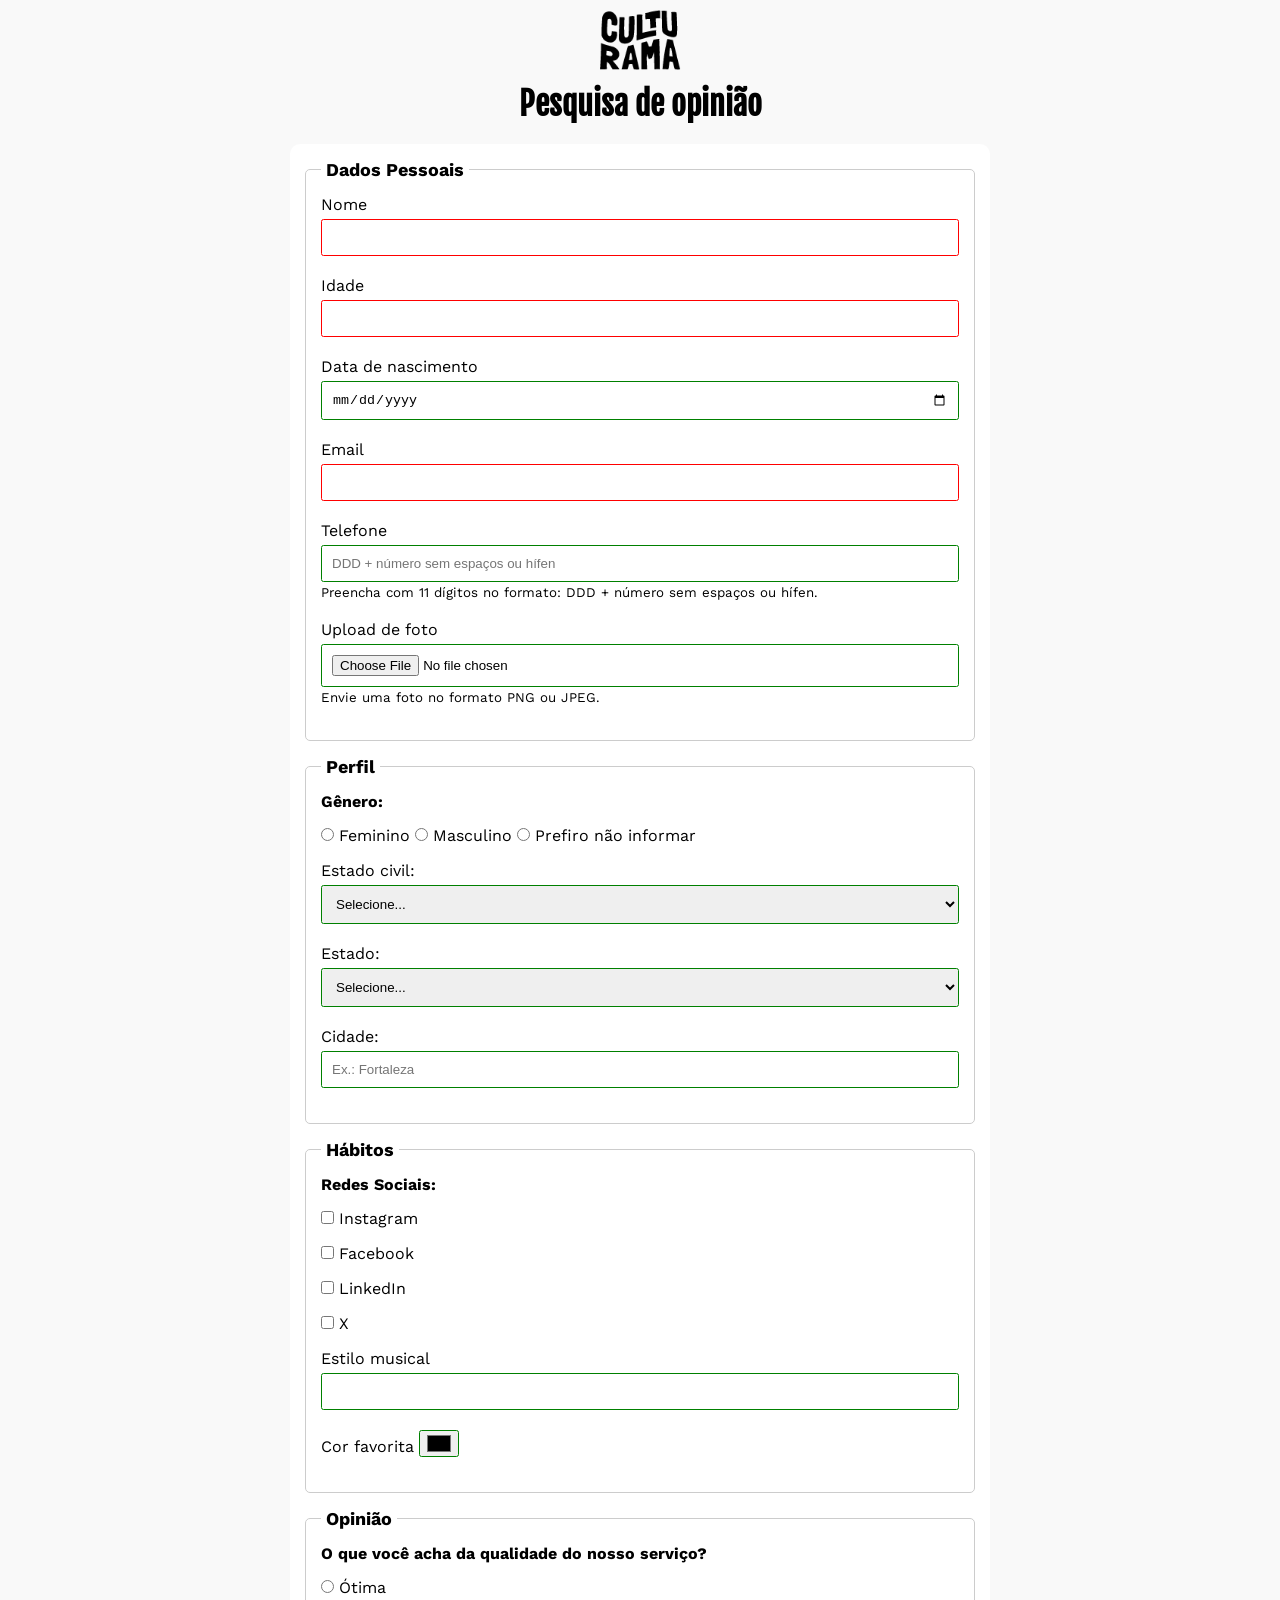
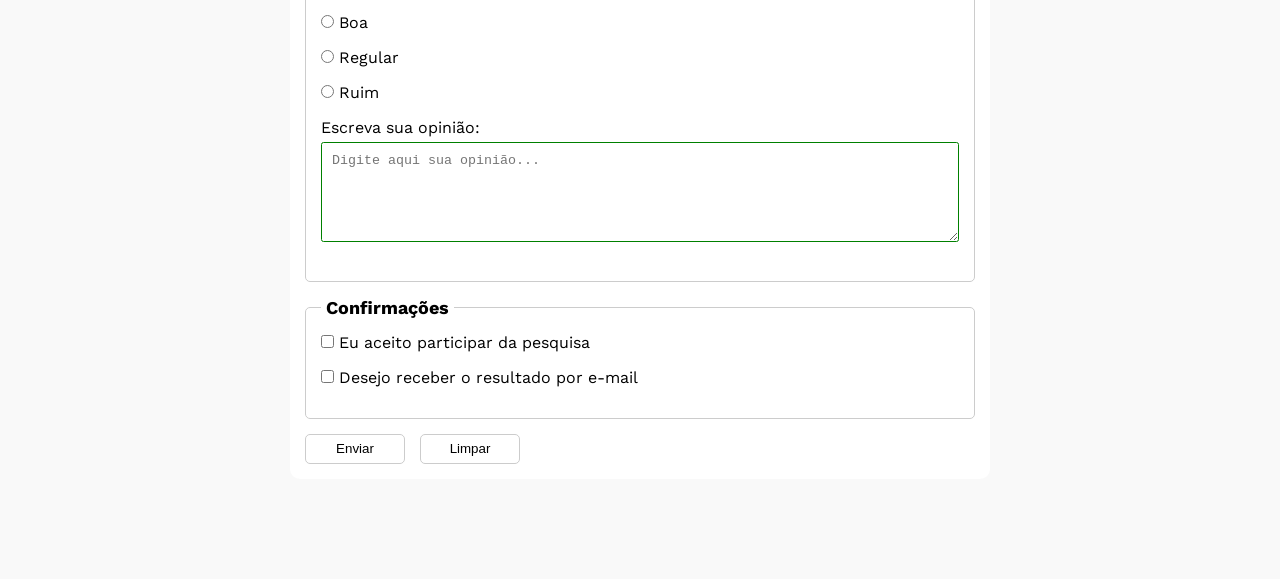
<file: index.html>
<!DOCTYPE html>
<html lang="pt-br">
<head>
    <meta charset="UTF-8">
    <meta name="viewport" content="width=device-width, initial-scale=1.0">
    <link rel="icon" href="culturama-favico.png">
    <link rel="stylesheet" href="css/style.css">

    <link rel="preconnect" href="https://fonts.googleapis.com">
    <link rel="preconnect" href="https://fonts.gstatic.com" crossorigin>
    <link href="https://fonts.googleapis.com/css2?family=Fjalla+One&family=Work+Sans&display=swap" rel="stylesheet">
    <title>Pesquisa Culturama</title>
</head>
<body>
    <main>
    <header>
        <img src="img/logo-culturama.png" alt="Logo Culturama">
        <h1>Pesquisa de opinião</h1>
    </header>
    <section>
        <form action="sucesso.html" method="get">
            <fieldset>
                <legend>Dados Pessoais</legend>
                <label for="name">Nome</label>
                <input id="name" type="text" name="userName" required>
                <br>
                <label for="age">Idade</label>
                <input id="age" type="number" name="userAge" min="12" max="100" required>
                <br>
                <label for="birthDate">Data de nascimento</label>
                <input id="birthDate" type="date" name="userBirthDate">
                <br>
                <label for="email">Email</label>
                <input id="email" type="email" name="userEmail" required>
                <br>
                <label for="phoneNumber">Telefone</label>
                <input id="phoneNumber" type="tel" name="userPhoneNumber" pattern="[0-9]{11}" placeholder="DDD + número sem espaços ou hífen" aria-describedby="phoneHelp">
                <small id="phoneHelp">Preencha com 11 dígitos no formato: DDD + número sem espaços ou hífen.</small>
                <br>
                <label for="image">Upload de foto</label>
                <input id="image" type="file" accept="image/*" name="userImage" aria-describedby="imageHelp">
                <small id="imageHelp">Envie uma foto no formato PNG ou JPEG.</small>
                <br>
            </fieldset> 
            
            <fieldset>
                <legend>Perfil</legend>

                <p>Gênero:</p>
                <input id="fem" type="radio" name="userGender" value="Feminino">
                <label for="fem">Feminino</label>
                
                <input id="masc" type="radio" name="userGender" value="Masculino">
                <label for="masc">Masculino</label>

                <input id="notInformed" type="radio" name="userGender" value="notInformed">
                <label for="notInformed">Prefiro não informar</label>
                <br>

            <label for="maritalStatus">Estado civil:</label>
            <select id="maritalStatus" name="userMaritalStatus">
                <option value="notInformed">Selecione...</option>
                <option value="casado">Casado</option>
                <option value="solteiro">Solteiro</option>
                <option value="divorciado">Divorciado</option>
                <option value="uniaoEstavel">União Estável</option>
            </select>

            <label for="state">Estado:</label>
            <select id="state" name="userState" required>
            <option value="notInformed">Selecione...</option>
            <option value="acre">Acre</option>
            <option value="alagoas">Alagoas</option>
            <option value="amapa">Amapá</option>
            <option value="amazonas">Amazonas</option>
            <option value="bahia">Bahia</option>
            <option value="ceara">Ceará</option>
            <option value="distritoFederal">Distrito Federal</option>
            <option value="espiritoSanto">Espirito Santo</option>
            <option value="goias">Goiás</option>
            <option value="maranhao">Maranhão</option>
            <option value="matoGrossoDoSul">Mato Grosso do Sul</option>
            <option value="matoGrosso">Mato Grosso</option>
            <option value="minasGerais">Minas Gerais</option>
            <option value="para">Pará</option>
            <option value="paraiba">Paraíba</option>
            <option value="parana">Paraná</option>
            <option value="pernambuco">Pernambuco</option>
            <option value="piaui">Piauí</option>
            <option value="rioDeJaneiro">Rio de Janeiro</option>
            <option value="rioGrandeDoNorte">Rio Grande do Norte</option>
            <option value="rioGrandeDoSul">Rio Grande do Sul</option>
            <option value="rondonia">Rondônia</option>
            <option value="roraima">Roraima</option>
            <option value="santaCatarina">Santa Catarina</option>
            <option value="saoPaulo">São Paulo</option>
            <option value="sergipe">Sergipe</option>
            <option value="tocantins">Tocantins</option>
            </select>
            <br>
            <label for="city">Cidade:</label>
            <input id="city" type="text" id="userCity" name="userCity" autocomplete="address-level2" placeholder="Ex.: Fortaleza"/>
            </fieldset>

            <fieldset>
                <legend>Hábitos</legend>
                <p>Redes Sociais:</p>
                <input id="instagram" type="checkbox" name="social" value="instagram">
                <label for="instagram">Instagram</label>
                <br>
                <input id="facebook" type="checkbox" name="social" value="facebook">
                <label for="facebook">Facebook</label>
                <br>
                <input id="linkedin" type="checkbox" name="social" value="linkedin">
                <label for="linkedin">LinkedIn</label>
                <br>
                <input id="x" type="checkbox" name="social" value="x">
                <label for="x">X</label>
                <br>

                <label for="musicStyle">Estilo musical</label>
                <input list="styleTypes" id="musicStyle" name=userMusicStyle type="text">
                <datalist id="styleTypes">
                    <option value="Rock">
                    <option value="Pop">
                    <option value="Samba">
                    <option value="Sertanejo">
                </datalist>
                <br>
                <label for="favoriteColor">Cor favorita</label>
                <input type="color" name="userFavoriteColor" id="favoriteColor">
            </fieldset>

            <fieldset>                
                <legend>Opinião</legend>
                <p>O que você acha da qualidade do nosso serviço?</p>

                <input id="otima" type="radio" name="userFeedback" value="otima">
                <label for="otima">Ótima</label><br>
                
                <input id="boa" type="radio" name="userFeedback" value="boa">
                <label for="boa">Boa</label><br>

                <input id="regular" type="radio" name="userFeedback" value="regular">
                <label for="regular">Regular</label><br>

                <input id="ruim" type="radio" name="userFeedback" value="ruim">
                <label for="ruim">Ruim</label><br>

                <label for="comment">Escreva sua opinião:</label>
                <textarea id="comment" name="userComment" placeholder="Digite aqui sua opinião..."></textarea>
            </fieldset>

            <fieldset> 
                <legend>Confirmações</legend>

                <input type="checkbox" name="userLgpd" id="userLgpdTerm" value="accepted" required>
                <label for="userLgpdTerm">Eu aceito participar da pesquisa</label><br>

                <input type="checkbox" name="userGetResult" id="getResult" value="accepted">
                <label for="getResult">Desejo receber o resultado por e-mail</label><br>
            </fieldset>

            <button type="submit" aria-label="Enviar dados do formulário">Enviar</button>
            <button type="reset" aria-label="Limpar dados do formulário">Limpar</button>
        </form>
    </section>
    </main>
</body>
</html>
</file>
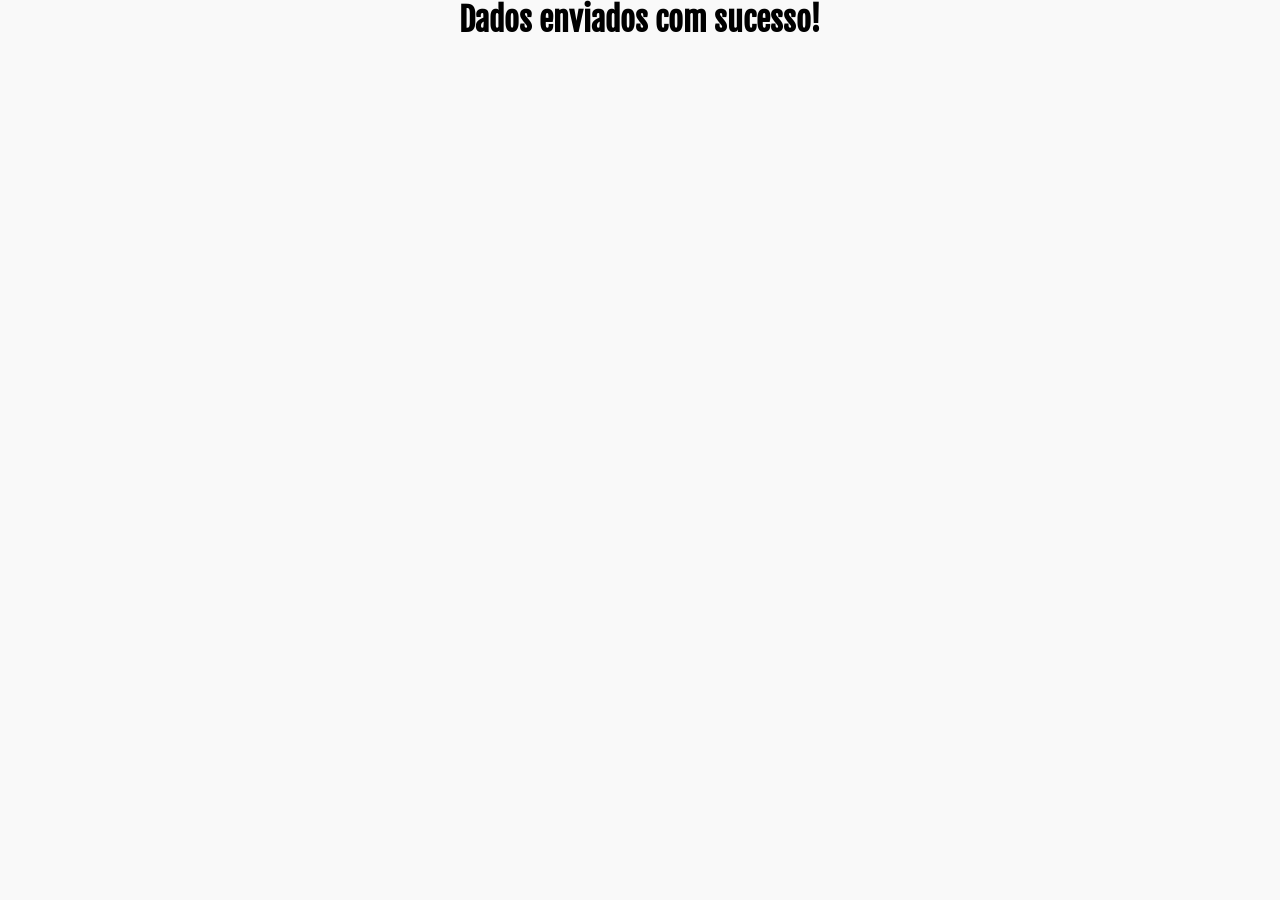
<file: sucesso.html>
<!DOCTYPE html>
<html lang="pt-BR">
<head>
    <meta charset="UTF-8">
    <meta name="viewport" content="width=device-width, initial-scale=1.0">
    <link rel="icon" href="culturama-favico.png">
    <link rel="stylesheet" href="css/style.css">

    <link rel="preconnect" href="https://fonts.googleapis.com">
    <link rel="preconnect" href="https://fonts.gstatic.com" crossorigin>
    <link href="https://fonts.googleapis.com/css2?family=Fjalla+One&family=Work+Sans&display=swap" rel="stylesheet">
    <title>Pesquisa Culturama</title>
</head>
<body>
    <h1 role="alert">Dados enviados com sucesso!</h1>
</body>
</html>
</file>
<file: css/style.css>
* {
    margin: 0;
    padding: 0;
    box-sizing: border-box;
}

body{
    background-color: #f9f9f9;
    font-family: "Work Sans", sans-serif;
}

main{
    width: 100%;
    max-width: 700px;
    margin: 0 auto;
}

header{
    text-align: center;
    margin-bottom: 20px;
}

img{
    width: 100px;;
}

h1{
    font-family: "Fjalla One", sans-serif;
    text-align: center;
}

form{
    background-color: #ffffff;
    padding: 15px;
    border-radius: 10px;
    margin-bottom: 100px;
}

fieldset{
    padding: 15px;
    border: 1px solid #cccccc;
    border-radius: 5px;
    margin-bottom: 15px;
}

legend{
    font-weight: bold;
    font-size: 18px;
    padding: 0 5px;
}

label{
    display: inline-block;
    margin-bottom: 5px;
}

p{
    margin-bottom: 15px;
    font-weight: bold;
}

input, select, textarea{
    width: 100%;
    padding: 10px;
    margin-bottom: 20px;
    border: 1px solid #cccccc;
    border-radius: 2.5px;
}

textarea{
    min-height: 100px;
}

input[type="radio"],
input[type="checkbox"]{
    width: auto;
}

input[type="color"]{
    width: 40px;
    padding: 0 5px;
}

input[type="tel"],
input[type="file"]{
    margin-bottom: 0;
}

small{
    margin-bottom: 20px;
    display: inline-block;
}

input:invalid, 
select:invalid, 
textarea:invalid {
    border-color: red;
}

input:valid, 
select:valid, 
textarea:valid {
    border-color: green;
}

button{
    width: 100px;
    height: 30px;
    margin-right: 10px;
    background-color: #ffffff;
    border: 1px solid #cccccc;
    border-radius: 5px;
    cursor: pointer;
}

button[type="submit"]:hover{
    background-color: green;
    color: #ffffff;
}

button[type="reset"]:hover{
    background-color: orangered;
    color: #ffffff;
}
</file>
